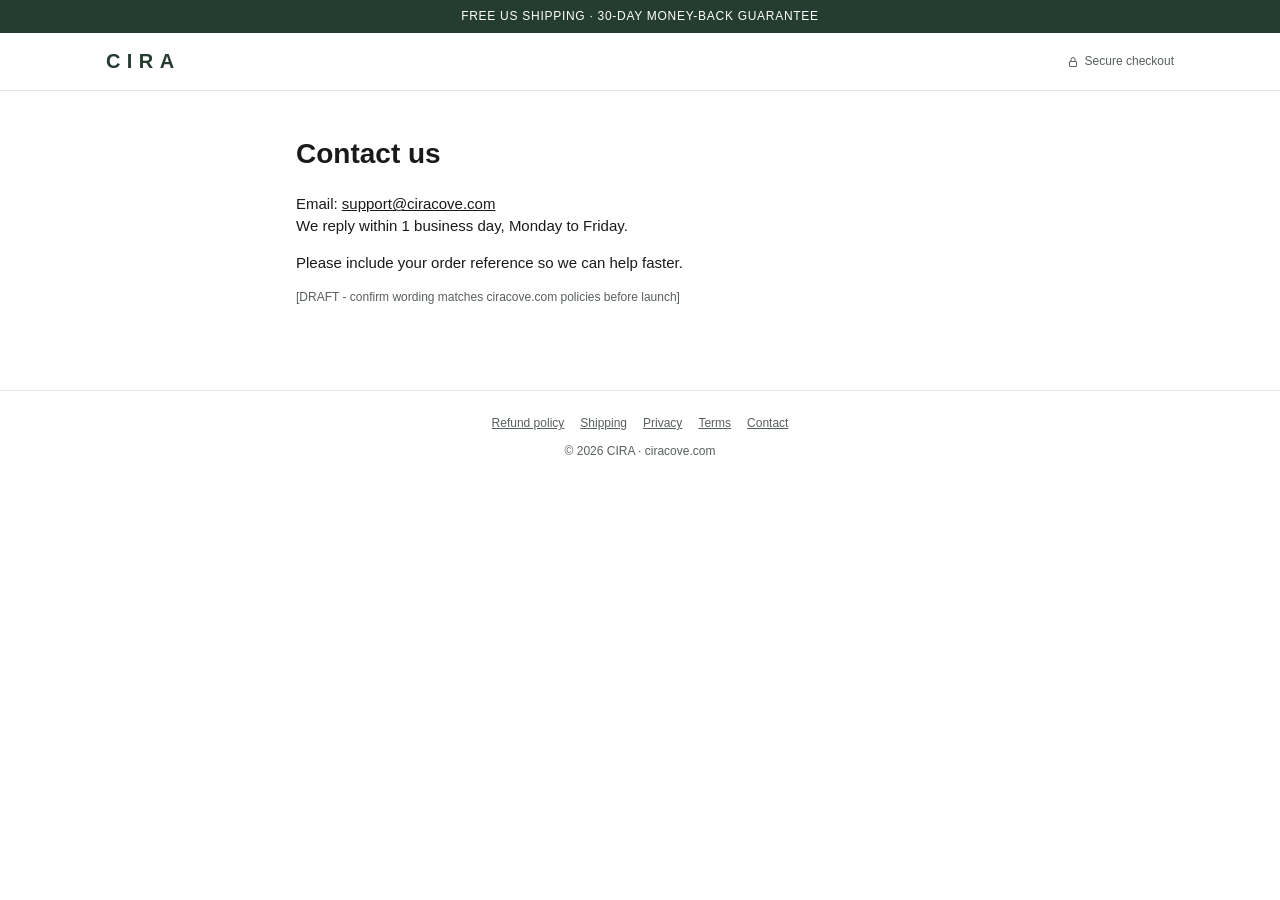
<file: contact.html>
<!doctype html><html lang="en"><head><meta charset="utf-8"><meta name="viewport" content="width=device-width,initial-scale=1"><title>Contact us - CIRA</title><link rel="stylesheet" href="./style.css"></head><body>
<main class="policy"><div><h1>Contact us</h1><p>Email: <a href='mailto:support@ciracove.com'>support@ciracove.com</a><br>We reply within 1 business day, Monday to Friday.</p><p>Please include your order reference so we can help faster.</p><p class="muted" style="font-size:12px">[DRAFT - confirm wording matches ciracove.com policies before launch]</p></div></main><script src="./mock-api.js"></script><script src="./common.js"></script></body></html>
</file>
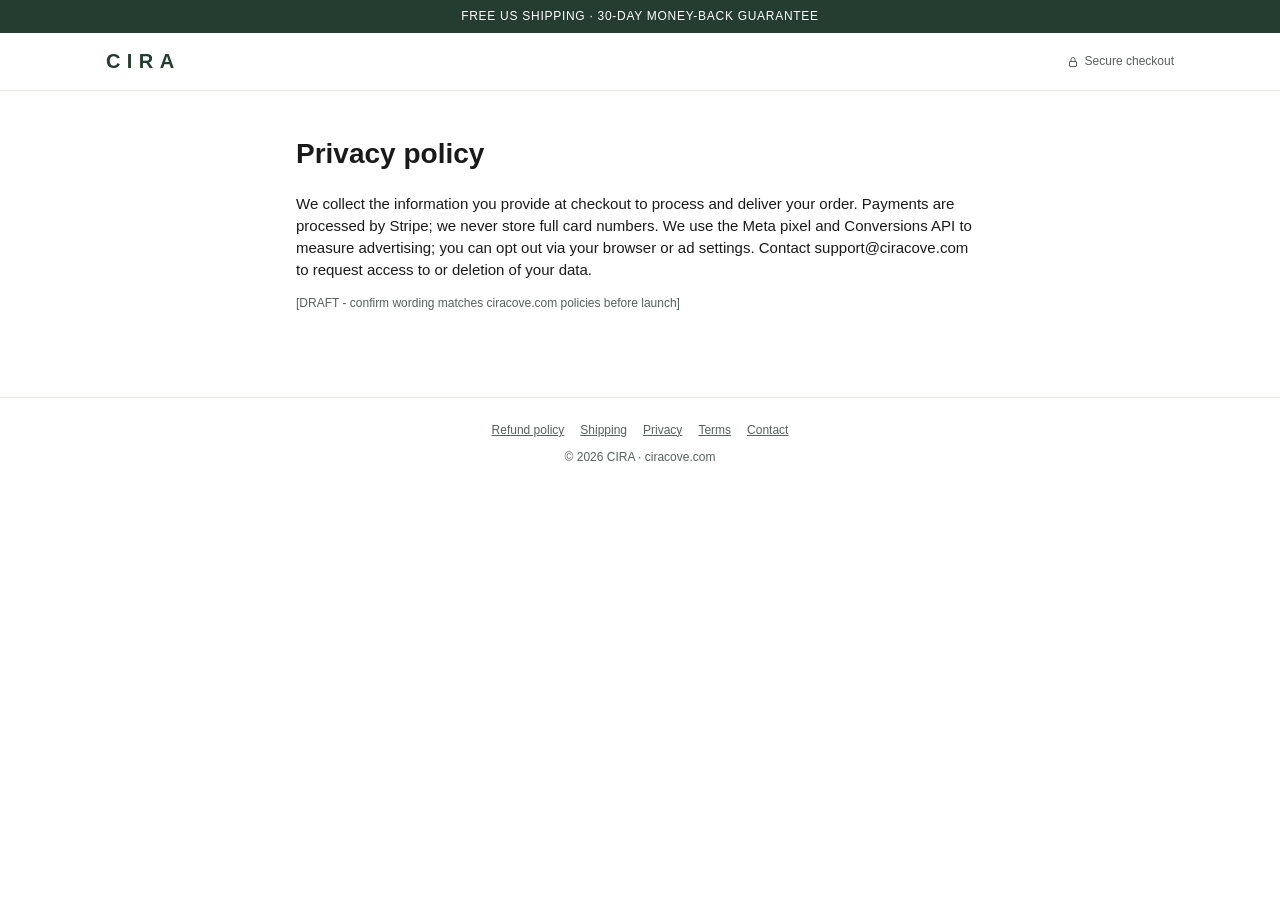
<file: privacy-policy.html>
<!doctype html><html lang="en"><head><meta charset="utf-8"><meta name="viewport" content="width=device-width,initial-scale=1"><title>Privacy policy - CIRA</title><link rel="stylesheet" href="./style.css"></head><body>
<main class="policy"><div><h1>Privacy policy</h1><p>We collect the information you provide at checkout to process and deliver your order. Payments are processed by Stripe; we never store full card numbers. We use the Meta pixel and Conversions API to measure advertising; you can opt out via your browser or ad settings. Contact support@ciracove.com to request access to or deletion of your data.</p><p class="muted" style="font-size:12px">[DRAFT - confirm wording matches ciracove.com policies before launch]</p></div></main><script src="./mock-api.js"></script><script src="./common.js"></script></body></html>
</file>
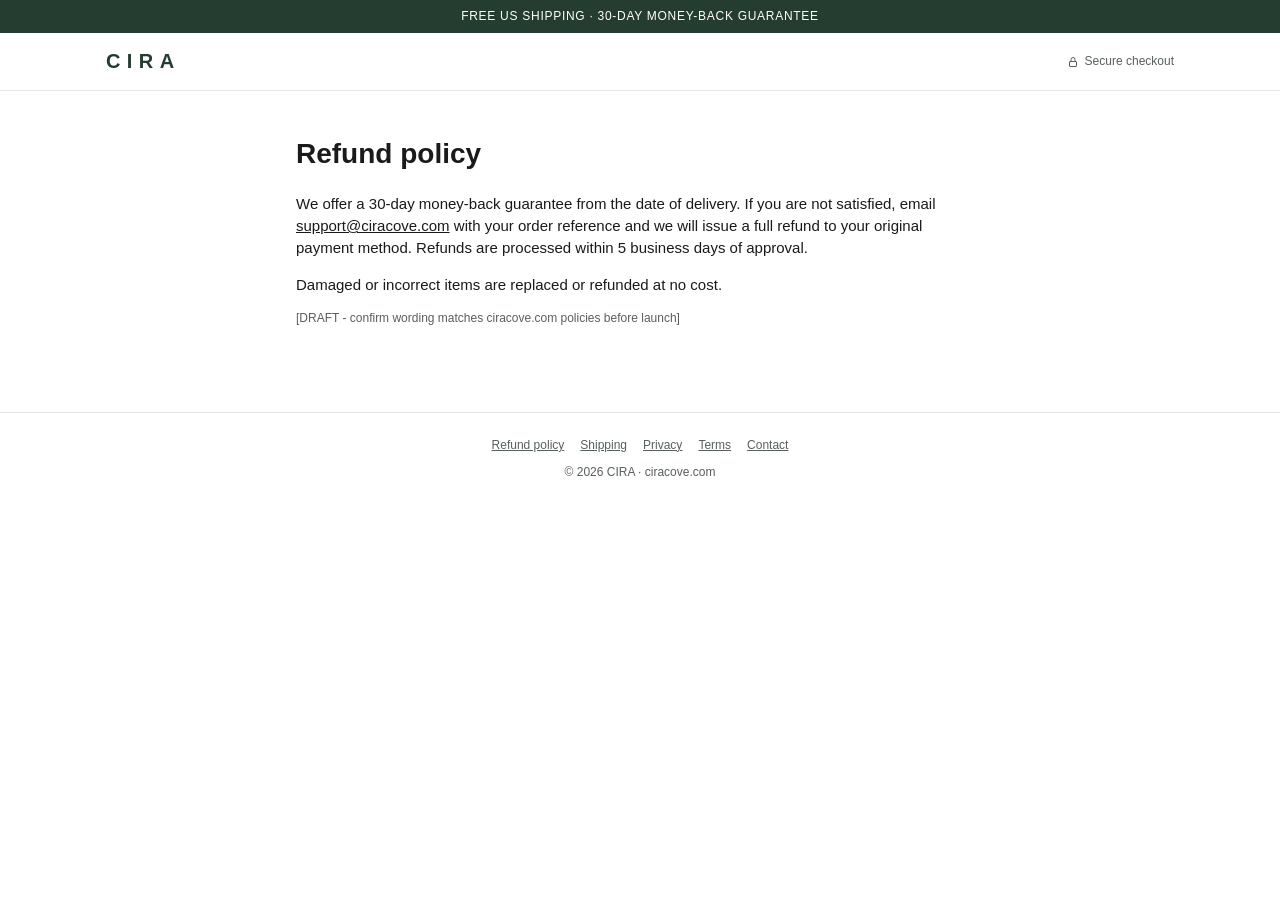
<file: refund-policy.html>
<!doctype html><html lang="en"><head><meta charset="utf-8"><meta name="viewport" content="width=device-width,initial-scale=1"><title>Refund policy - CIRA</title><link rel="stylesheet" href="./style.css"></head><body>
<main class="policy"><div><h1>Refund policy</h1><p>We offer a 30-day money-back guarantee from the date of delivery. If you are not satisfied, email <a href='mailto:support@ciracove.com'>support@ciracove.com</a> with your order reference and we will issue a full refund to your original payment method. Refunds are processed within 5 business days of approval.</p><p>Damaged or incorrect items are replaced or refunded at no cost.</p><p class="muted" style="font-size:12px">[DRAFT - confirm wording matches ciracove.com policies before launch]</p></div></main><script src="./mock-api.js"></script><script src="./common.js"></script></body></html>
</file>
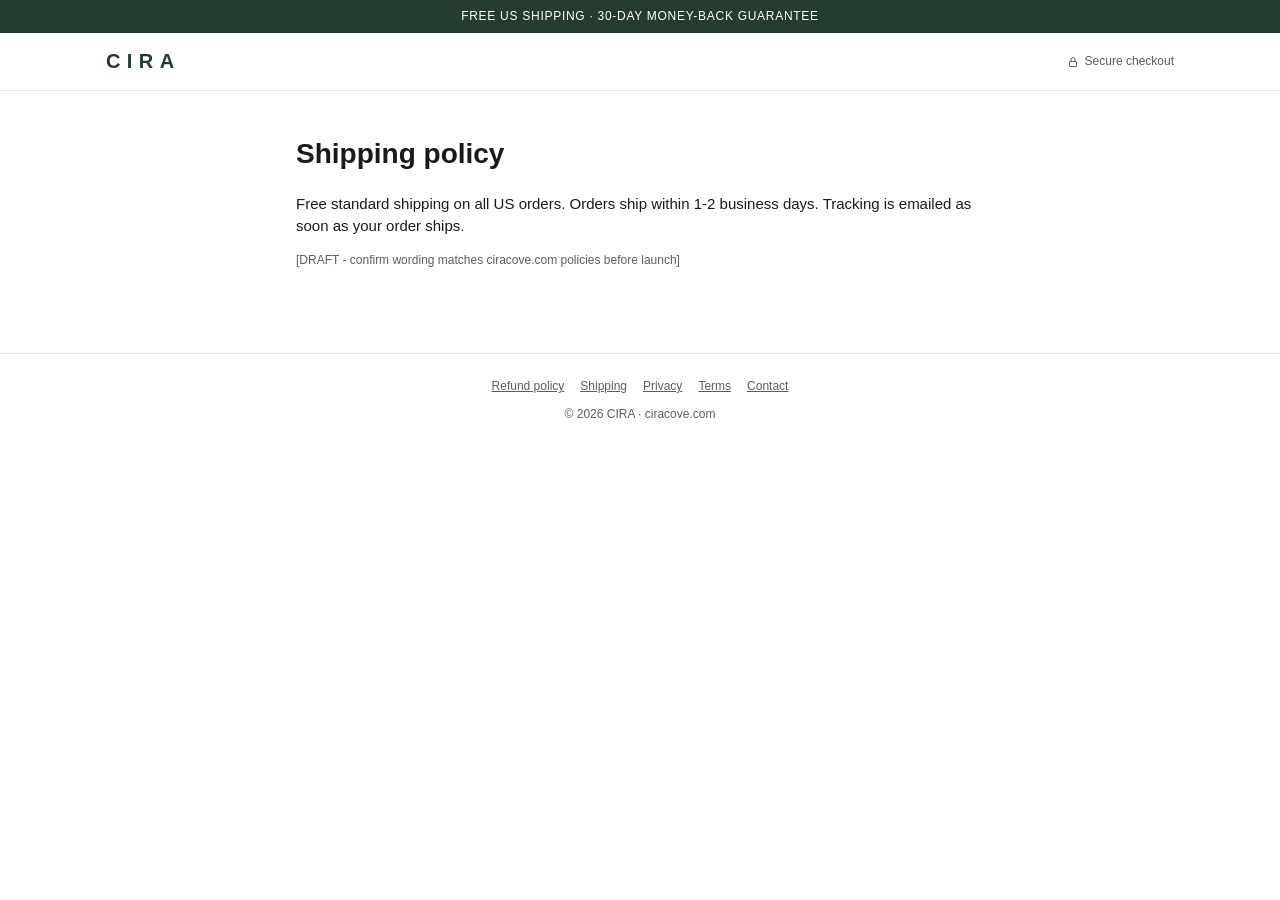
<file: shipping-policy.html>
<!doctype html><html lang="en"><head><meta charset="utf-8"><meta name="viewport" content="width=device-width,initial-scale=1"><title>Shipping policy - CIRA</title><link rel="stylesheet" href="./style.css"></head><body>
<main class="policy"><div><h1>Shipping policy</h1><p>Free standard shipping on all US orders. Orders ship within 1-2 business days. Tracking is emailed as soon as your order ships.</p><p class="muted" style="font-size:12px">[DRAFT - confirm wording matches ciracove.com policies before launch]</p></div></main><script src="./mock-api.js"></script><script src="./common.js"></script></body></html>
</file>
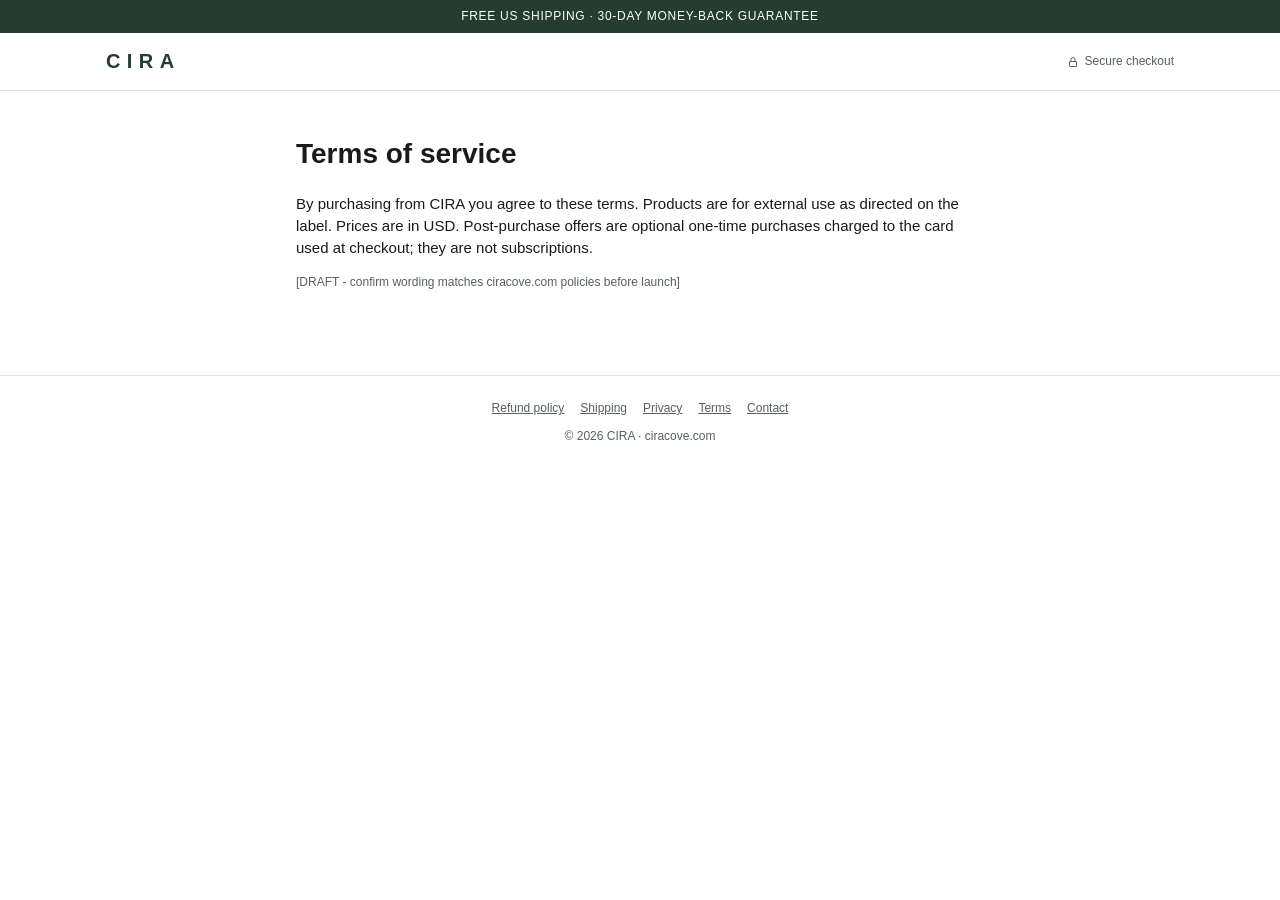
<file: terms.html>
<!doctype html><html lang="en"><head><meta charset="utf-8"><meta name="viewport" content="width=device-width,initial-scale=1"><title>Terms of service - CIRA</title><link rel="stylesheet" href="./style.css"></head><body>
<main class="policy"><div><h1>Terms of service</h1><p>By purchasing from CIRA you agree to these terms. Products are for external use as directed on the label. Prices are in USD. Post-purchase offers are optional one-time purchases charged to the card used at checkout; they are not subscriptions.</p><p class="muted" style="font-size:12px">[DRAFT - confirm wording matches ciracove.com policies before launch]</p></div></main><script src="./mock-api.js"></script><script src="./common.js"></script></body></html>
</file>
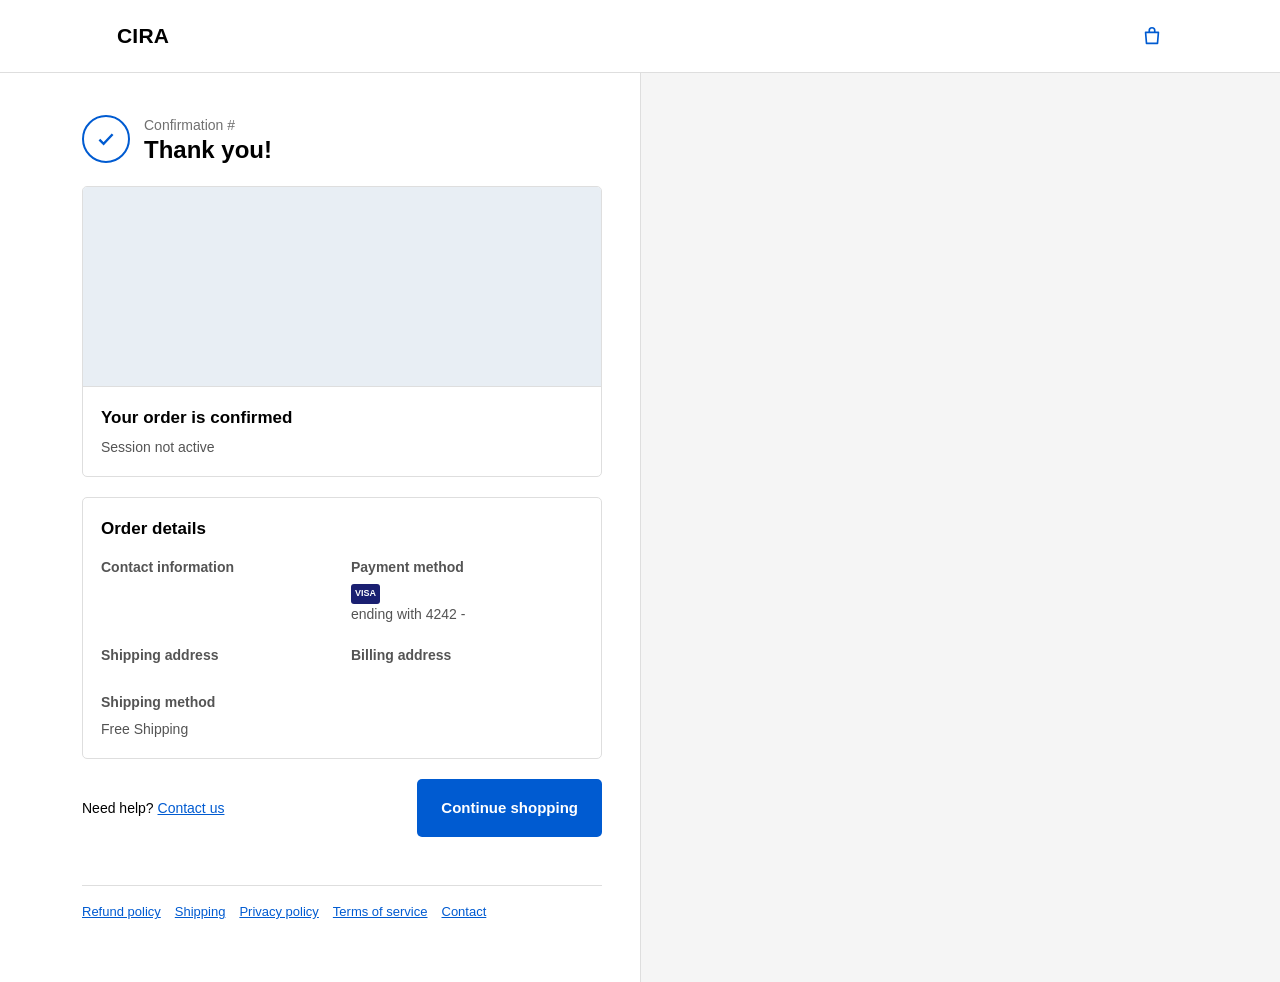
<file: thank-you.html>
<!doctype html><html lang="en"><head><meta charset="utf-8"><meta name="viewport" content="width=device-width,initial-scale=1"><title>Thank you for your purchase! - CIRA</title><link rel="stylesheet" href="./shopify.css"></head><body data-shopify="1">
<header class="sh-top"><div class="in"><a class="sh-logo" href="https://ciracove.com">CIRA</a><a class="sh-bag" href="https://ciracove.com/cart" aria-label="Cart"><svg width="22" height="22" viewBox="0 0 24 24" fill="none" stroke="currentColor" stroke-width="1.8"><path d="M5 8h14l-1 12H6L5 8z" stroke-linejoin="round"/><path d="M9 8V6a3 3 0 016 0v2"/></svg></a></div></header>
<div class="msum" id="msumT"><span>Order summary <svg width="10" height="10" viewBox="0 0 10 10"><path d="M1 3l4 4 4-4" fill="none" stroke="currentColor" stroke-width="1.5"/></svg></span><b class="jtot"></b></div>
<div class="msum-body" id="msumB" style="display:none"></div>
<div class="sh-wrap"><main class="sh-main"><div>
<div class="ty-hd"><div class="ty-ck"><svg width="24" height="24" viewBox="0 0 20 20"><path d="M4.5 10.5l3.5 3.5 7.5-8" stroke="#005bd1" stroke-width="2" fill="none"/></svg></div>
<div><small id="conf">Confirmation #</small><h1 id="greet">Thank you!</h1></div></div>
<div class="card"><iframe class="map" id="map" loading="lazy" title="Shipping address map"></iframe><div class="pd"><h2>Your order is confirmed</h2><p id="eline">You'll receive a confirmation email with your order number shortly.</p></div></div>
<div class="card"><div class="pd"><h2 style="margin-bottom:16px">Order details</h2><div class="od">
<div><h3>Contact information</h3><div id="cemail"></div></div><div><h3>Payment method</h3><div><span class="cards"><span style="background:#1a1f71">VISA</span></span> ending with 4242 - <b id="ptot" style="color:#000;font-weight:400"></b></div></div>
<div><h3>Shipping address</h3><div id="addr"></div></div><div><h3>Billing address</h3><div id="baddr"></div></div>
<div><h3>Shipping method</h3><div>Free Shipping</div></div></div></div></div>
<div class="ty-foot"><span>Need help? <a href="./contact">Contact us</a></span><a class="b" href="https://ciracove.com">Continue shopping</a></div>
<div class="foot"><a href="./refund-policy">Refund policy</a><a href="./shipping-policy">Shipping</a><a href="./privacy-policy">Privacy policy</a><a href="./terms">Terms of service</a><a href="./contact">Contact</a></div>
</div></main><aside class="sh-side"><div id="sum"></div></aside></div>
<script src="./mock-api.js"></script><script src="./common.js"></script>
<script>(async () => {
  await loadConfig(); const t = new URLSearchParams(location.search).get('t') || sessionStorage.getItem('cira_token');
  const r = await (await fetch('/api/finalize', { method: 'POST', headers: { 'Content-Type': 'application/json' }, body: JSON.stringify({ token: t }) })).json();
  if (r.error) { $('#eline').textContent = r.error; return; }
  const c = r.customer || {}, a = c.address || {};
  $('#greet').textContent = `Thank you${c.firstName ? ', ' + c.firstName : ''}!`;
  $('#conf').textContent = 'Confirmation #' + (r.orderName && !/MOCK|DRY/i.test(r.orderName) ? r.orderName.replace('#', '') : r.eventId.slice(-9).toUpperCase());
  if (c.email) $('#eline').textContent = `You'll receive a confirmation email with your order number shortly.`;
  $('#cemail').textContent = c.email || '';
  const ad = [`${c.firstName || ''} ${c.lastName || ''}`.trim(), a.line1, a.line2, `${a.city} ${a.state} ${a.postal_code}`, 'United States'].filter(Boolean).join('<br>');
  $('#addr').innerHTML = ad; $('#baddr').innerHTML = ad;
  $('#map').src = 'https://maps.google.com/maps?q=' + encodeURIComponent(`${a.line1}, ${a.city}, ${a.state} ${a.postal_code}`) + '&z=14&output=embed';
  const sub = r.items.reduce((s, i) => s + i.price, 0);
  const html = r.items.map(i => `<div class="line"><div class="th">${i.image ? `<img src="${i.image}" alt="">` : ''}<b>1</b></div><div class="n">${i.title}${i.variantTitle ? `<small>${i.variantTitle}</small>` : ''}</div><div>${money(i.price)}</div></div>`).join('') +
    `<div style="height:18px"></div><div class="tot"><span>Subtotal</span><span>${money(sub)}</span></div><div class="tot"><span>Shipping</span><span>FREE</span></div><div class="tot big"><span>Total</span><span><small>USD</small>${money(r.total)}</span></div>`;
  $('#sum').innerHTML = html; $('#msumB').innerHTML = html; document.querySelectorAll('.jtot').forEach(e => e.textContent = money(r.total)); $('#ptot').textContent = money(r.total);
  $('#msumT').onclick = () => { const b = $('#msumB'); b.style.display = b.style.display === 'none' ? 'block' : 'none'; };
  const key = 'cira_purchase_' + r.eventId;
  if (!sessionStorage.getItem(key)) {
    const v = r.items.filter(i => i.variantId);
    fbq('track', 'Purchase', { value: r.total / 100, currency: 'USD', content_type: 'product', content_ids: v.map(i => i.variantId.split('/').pop()),
      contents: v.map(i => ({ id: i.variantId.split('/').pop(), quantity: i.qty, item_price: i.price / 100 })), num_items: r.items.length }, { eventID: r.eventId });
    sessionStorage.setItem(key, '1');
  }
})();</script></body></html>
</file>
<file: style.css>
:root{--ink:#1a1a1a;--green:#253d31;--green2:#2f4d3e;--bg:#f7f7f2;--line:#e4e7df;--muted:#58605b;--red:#a52525;--sale:#8E2F52}
*{box-sizing:border-box}html{-webkit-text-size-adjust:100%}body{margin:0;font-family:"Helvetica Neue",Helvetica,Arial,sans-serif;color:var(--ink);background:#fff;line-height:1.45;font-size:15px}
a{color:inherit}img{display:block;max-width:100%}
.ann{background:var(--green);color:#fff;font-size:12px;letter-spacing:.06em;text-align:center;padding:8px 12px;text-transform:uppercase}
header{border-bottom:1px solid var(--line);background:#fff}header .in{max-width:1100px;margin:0 auto;padding:14px 16px;display:flex;justify-content:space-between;align-items:center}
.logo{font-weight:700;letter-spacing:.32em;font-size:20px;text-decoration:none;color:var(--green)}.secure{font-size:12px;color:var(--muted);display:flex;gap:6px;align-items:center}
footer{border-top:1px solid var(--line);margin-top:48px;padding:24px 16px 40px;text-align:center;font-size:12px;color:var(--muted)}footer nav{display:flex;flex-wrap:wrap;justify-content:center;gap:6px 16px;margin-bottom:10px}footer a{text-decoration:underline}
.muted{color:var(--muted)}s{color:#8a8f8b;font-weight:400}
/* checkout */
.co{max-width:1100px;margin:0 auto;display:grid;grid-template-columns:1fr;gap:0}
@media(min-width:900px){.co{grid-template-columns:1.05fr .95fr;gap:48px;padding:28px 16px}}
.pp{padding:16px}.pp .main{aspect-ratio:1/1;object-fit:cover;width:100%;background:var(--bg)}
.pp h1{font-size:26px;line-height:1.15;margin:16px 0 6px;letter-spacing:-.01em}.pp .sub{color:var(--muted);margin:0 0 16px}
.stars{font-size:13px;color:var(--muted);margin-top:4px}
.bl{font-size:12px;font-weight:700;letter-spacing:.08em;text-transform:uppercase;margin:18px 0 8px;display:flex;align-items:center;gap:10px}.bl:after{content:"";flex:1;height:1px;background:var(--line)}
.bundle{display:flex;align-items:center;gap:12px;border:1.5px solid var(--line);border-radius:6px;padding:14px;margin:0 0 10px;cursor:pointer;position:relative;background:#fff}
.bundle.sel{border-color:var(--green);background:#f4f6f1;box-shadow:inset 0 0 0 1px var(--green)}
.bundle .r{width:18px;height:18px;border-radius:50%;border:1.5px solid #9aa39d;flex:none}.bundle.sel .r{border:5px solid var(--green)}
.bundle .t{flex:1}.bundle .t b{font-size:16px}.bundle .t .n{font-size:13px;color:var(--muted)}
.bundle .p{text-align:right;font-weight:700;font-size:17px}.bundle .p s{display:block;font-size:13px}
.save{display:inline-block;background:var(--sale);color:#fff;font-size:11px;font-weight:700;padding:2px 6px;border-radius:3px;margin-left:6px;vertical-align:2px;letter-spacing:.03em}
.tag{position:absolute;top:-9px;left:14px;background:var(--green);color:#fff;font-size:10px;font-weight:700;padding:2px 8px;border-radius:3px;letter-spacing:.08em}
.assure{border-top:1px solid var(--line);margin-top:14px;padding-top:14px;font-size:13px;color:var(--muted)}.assure b{color:var(--ink)}
.form{padding:16px;background:var(--bg);border-top:1px solid var(--line)}@media(min-width:900px){.form{border:1px solid var(--line);padding:24px;align-self:start}}
.form h2{font-size:16px;margin:20px 0 10px}.form h2:first-child{margin-top:0}
label{display:block;font-size:12px;margin:10px 0 4px;color:var(--muted)}input{width:100%;padding:13px 12px;border:1px solid #d3d7cf;border-radius:5px;font-size:16px;background:#fff;color:var(--ink)}
input:focus{outline:none;border-color:var(--green);box-shadow:0 0 0 1px var(--green)}
.row{display:grid;grid-template-columns:1fr 1fr;gap:10px}.row3{display:grid;grid-template-columns:1.6fr .8fr 1fr;gap:10px}
.btn{display:block;width:100%;padding:17px;border:0;border-radius:5px;background:var(--green);color:#fff;font-size:17px;font-weight:700;cursor:pointer;margin-top:18px;letter-spacing:.01em;text-align:center;text-decoration:none}
.btn:hover{background:var(--green2)}.btn:disabled{opacity:.6}
.sum{display:flex;justify-content:space-between;margin:6px 0;font-size:14px}.sum.tot{font-weight:700;font-size:17px;border-top:1px solid var(--line);padding-top:12px;margin-top:12px}
.mock{border:1px dashed #b08a2e;background:#fffaf0;padding:12px;border-radius:5px;font-size:12px;color:#6b5418}.err{color:var(--red);font-size:14px;margin-top:10px}
.fine{font-size:12px;color:var(--muted);margin-top:12px}
.ph{width:100%;aspect-ratio:1/1;background:#efeee6;border:2px dashed #b08a2e;display:flex;align-items:center;justify-content:center;color:#6b5418;font-weight:700;font-size:13px;text-align:center;padding:16px}
.policy{max-width:720px;margin:0 auto;padding:24px 16px}.policy h1{font-size:28px}
</file>
<file: shopify.css>
*{box-sizing:border-box}html,body{margin:0}body{font-family:-apple-system,BlinkMacSystemFont,"Segoe UI",Roboto,Helvetica,Arial,sans-serif;color:#000;font-size:14px;line-height:1.5;background:#fff}
a{color:#005bd1}.sh-top{border-bottom:1px solid #dedede;background:#fff}.sh-top .in{max-width:1088px;margin:0 auto;padding:20px 21px;display:flex;justify-content:space-between;align-items:center}
.sh-logo{font-size:21px;font-weight:600;letter-spacing:.2px;color:#000;text-decoration:none}.sh-bag{color:#005bd1;display:flex}
.sh-wrap{display:grid;grid-template-columns:minmax(0,1fr) minmax(0,1fr);min-height:calc(100vh - 69px)}
.sh-main{display:flex;justify-content:flex-end;padding:38px 38px 60px 21px}.sh-main>div{width:100%;max-width:520px}
.sh-side{background:#f5f5f5;border-left:1px solid #dedede;padding:38px 21px 38px 38px}.sh-side>div{max-width:440px;position:sticky;top:38px}
h2.sh{font-size:21px;font-weight:600;margin:28px 0 14px;line-height:1.2}h3.sh{font-size:14px;font-weight:600;margin:28px 0 12px}
.fld{position:relative;margin-bottom:14px}.fld input,.fld select{width:100%;height:52px;border:1px solid #dedede;border-radius:5px;padding:12px 11px;font:inherit;font-size:14px;background:#fff;color:#000;-webkit-appearance:none;appearance:none}
.fld input:focus,.fld select:focus{outline:none;border-color:#005bd1;box-shadow:0 0 0 1px #005bd1}.fld.sel label{position:absolute;top:6px;left:12px;font-size:12px;color:#707070}.fld.sel select{padding:20px 11px 4px}
.fld.sel:after{content:"";position:absolute;right:16px;top:22px;width:7px;height:7px;border-right:1.5px solid #707070;border-bottom:1.5px solid #707070;transform:rotate(45deg)}
.fld .ic{position:absolute;right:12px;top:16px;color:#707070}
.row2{display:grid;grid-template-columns:1fr 1fr;gap:14px}.row3{display:grid;grid-template-columns:1fr 1fr 1fr;gap:14px}.row2 .fld,.row3 .fld{margin-bottom:14px}
.chk{display:flex;gap:9px;align-items:center;margin:-2px 0 14px}.chk i{width:18px;height:18px;border-radius:4px;background:#005bd1;display:inline-flex;align-items:center;justify-content:center}
.hd{display:flex;justify-content:space-between;align-items:baseline}.hd a{font-size:14px}
.express{text-align:center;color:#707070;font-size:14px;margin-bottom:10px}.xb{display:grid;grid-template-columns:repeat(4,1fr);gap:10px}.xb div{height:48px;border-radius:5px;display:flex;align-items:center;justify-content:center;font-weight:700;font-size:20px}
.or{display:flex;align-items:center;gap:14px;color:#707070;font-size:13px;margin:18px 0 0}.or:before,.or:after{content:"";flex:1;border-top:1px solid #dedede}
.note{background:#f5f5f5;border-radius:5px;padding:18px;text-align:center;color:#545454}
.ship{border:1px solid #005bd1;background:#f0f5ff;border-radius:5px;padding:16px;display:flex;justify-content:space-between;font-weight:600}
.pay{border:1px solid #dedede;border-radius:5px;overflow:hidden}.pay .h{display:flex;justify-content:space-between;align-items:center;padding:14px;background:#f0f5ff;border-bottom:1px solid #005bd1;outline:1px solid #005bd1}.pay .b{padding:14px;background:#f5f5f5}
.cards{display:flex;gap:4px;align-items:center}.cards span{font-size:9px;font-weight:700;color:#fff;border-radius:3px;padding:3px 4px}
.btn-pay{width:100%;height:56px;border:0;border-radius:5px;background:#005bd1;color:#fff;font:inherit;font-size:19px;font-weight:600;margin-top:24px;cursor:pointer}.btn-pay:disabled{opacity:.7}
.foot{border-top:1px solid #dedede;margin-top:48px;padding-top:16px;display:flex;flex-wrap:wrap;gap:14px;font-size:13px}.foot a{text-decoration:underline}
.mockflag{font-size:12px;color:#8a6d00;background:#fff8db;border:1px solid #f0e2a6;border-radius:5px;padding:8px 10px;margin-top:10px}
.line{display:flex;align-items:center;gap:14px}.th{position:relative;width:64px;height:64px;border:1px solid #dedede;border-radius:8px;background:#fff;flex:none}.th img{width:100%;height:100%;object-fit:cover;border-radius:7px}
.th b{position:absolute;top:-9px;right:-9px;background:#000;color:#fff;font-size:12px;min-width:21px;height:21px;border-radius:11px;display:flex;align-items:center;justify-content:center;padding:0 6px}
.line .n{flex:1;font-size:14px}.line .n small{display:block;color:#707070;font-size:12px}.line+.line{margin-top:16px}
.disc{display:flex;gap:12px;margin:22px 0}.disc .fld{flex:1;margin:0}.disc button{height:52px;border:1px solid #dedede;background:#ededed;color:#707070;border-radius:5px;padding:0 18px;font:inherit;font-weight:600}
.tot{display:flex;justify-content:space-between;margin:8px 0}.tot.big{font-size:19px;font-weight:600;margin-top:16px}.tot.big small{font-size:12px;color:#707070;font-weight:400;margin-right:6px}
.err{color:#d72c0d;margin-top:10px}
.msum{display:none}
@media (max-width:999px){.sh-wrap{grid-template-columns:1fr}.sh-side{display:none}.sh-main{justify-content:center;padding:18px 21px 40px}.sh-top .in{padding:16px 21px}
.msum{display:flex;justify-content:space-between;align-items:center;background:#f5f5f5;border-bottom:1px solid #dedede;padding:16px 21px;color:#005bd1;cursor:pointer}.msum b{color:#000;font-size:19px}
.msum-body{background:#f5f5f5;padding:4px 21px 20px;border-bottom:1px solid #dedede}.xb{grid-template-columns:1fr 1fr}.xb div:first-child{grid-column:1/3}.row3{grid-template-columns:1fr}.row2.np{grid-template-columns:1fr}}
@media (min-width:1000px){.msum-body{display:none!important}}
.ty-hd{display:flex;gap:14px;align-items:center;margin:4px 0 22px}.ty-ck{width:48px;height:48px;border-radius:50%;border:2px solid #005bd1;display:flex;align-items:center;justify-content:center;flex:none}
.ty-hd small{color:#707070;font-size:14px;display:block}.ty-hd h1{margin:0;font-size:24px;font-weight:600;line-height:1.2}
.card{border:1px solid #dedede;border-radius:5px;margin-bottom:20px;overflow:hidden}.card .pd{padding:18px}.card h2{font-size:17px;font-weight:600;margin:0 0 6px}.card p{margin:0;color:#545454}
.map{height:200px;border:0;width:100%;display:block;border-bottom:1px solid #dedede;background:#e8eef4}
.od{display:grid;grid-template-columns:1fr 1fr;gap:20px 18px}.od h3{font-size:14px;font-weight:600;margin:0 0 6px}.od div{color:#545454}
.ty-foot{display:flex;justify-content:space-between;align-items:center;flex-wrap:wrap;gap:14px;margin-top:6px}.ty-foot a.b{background:#005bd1;color:#fff;text-decoration:none;padding:18px 24px;border-radius:5px;font-weight:600;font-size:15px}
@media (max-width:640px){.od{grid-template-columns:1fr}.ty-foot{flex-direction:column-reverse;align-items:stretch;text-align:center}}
</file>
